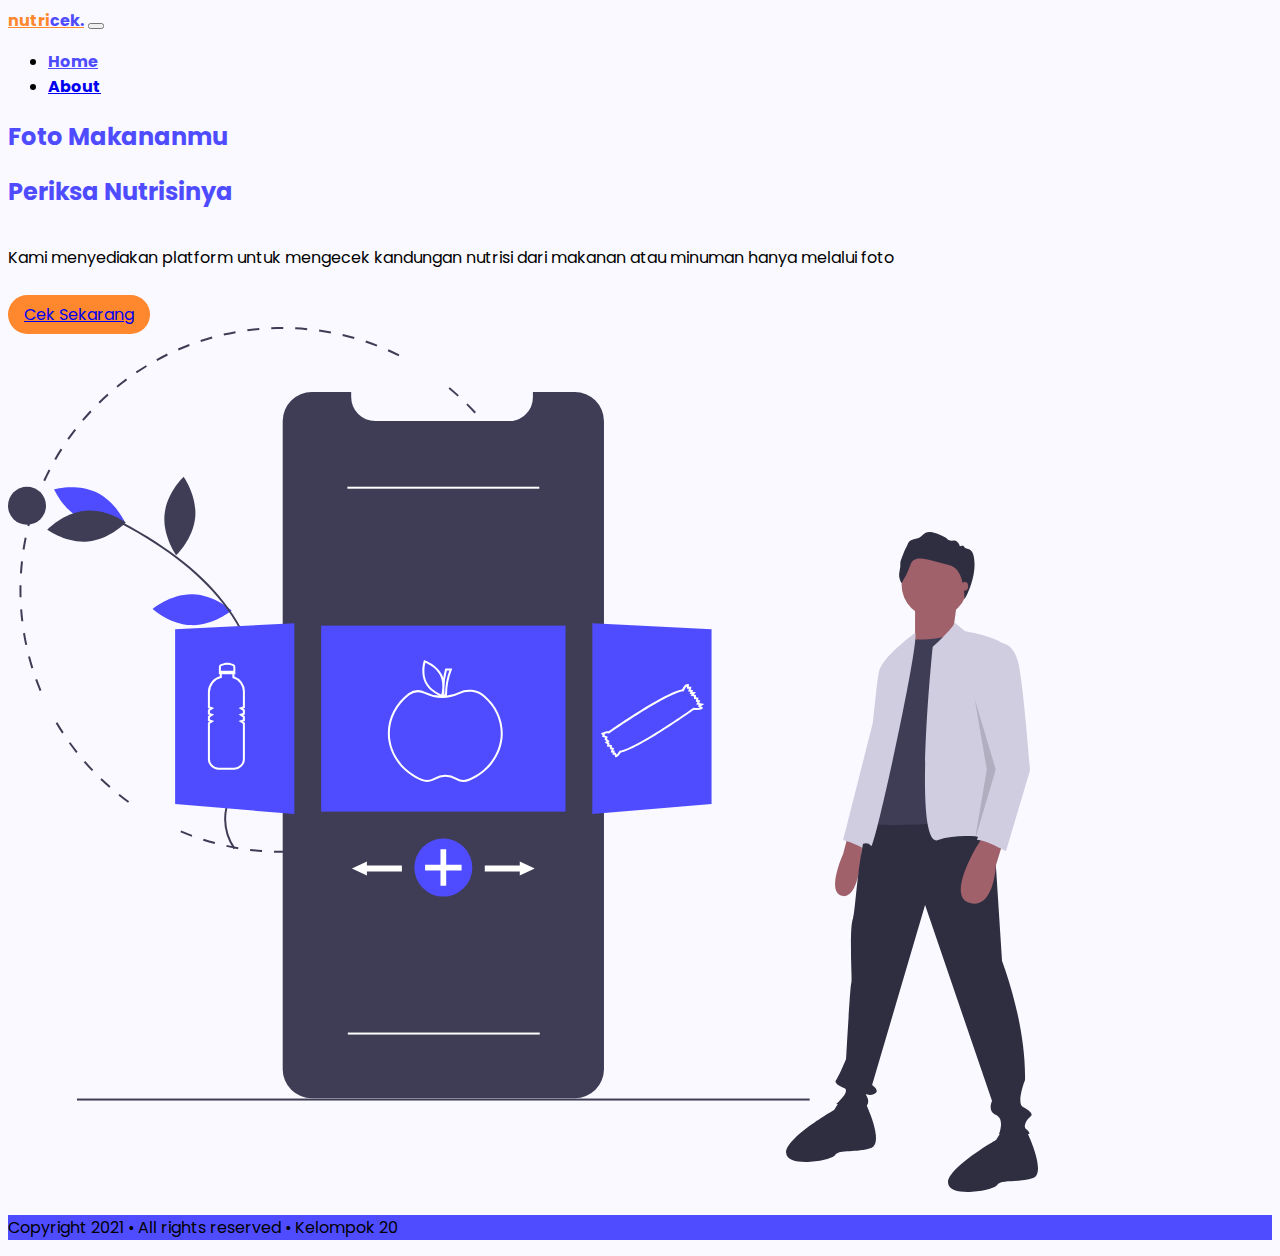
<file: index.html>
<!DOCTYPE html>
<html lang="en">
  <head>
    <!-- Required meta tags -->
    <meta charset="utf-8" />
    <meta name="viewport" content="width=device-width, initial-scale=1" />

    <!-- Bootstrap CSS -->
    <link href="https://cdn.jsdelivr.net/npm/bootstrap@5.1.3/dist/css/bootstrap.min.css" rel="stylesheet" integrity="sha384-1BmE4kWBq78iYhFldvKuhfTAU6auU8tT94WrHftjDbrCEXSU1oBoqyl2QvZ6jIW3" crossorigin="anonymous" />

    <!-- My CSS -->
    <link rel="stylesheet" href="./assets/styles/style.css" />

    <!-- Favicon -->
    <link rel="shortcut icon" href="./assets/images/nutrition.png" />

    <title>Nutri Cek</title>
  </head>
  <body>
    <header>
      <nav id="navbar"></nav>
    </header>

    <main>
      <section id="home">
        <div class="container">
          <div class="row justify-content-center align-items-center min-vh-100">
            <div class="col-12 col-md-6">
              <h2 class="fs-1 fw-bolder">Foto Makananmu</h2>
              <h2 class="fs-1 fw-bolder">Periksa Nutrisinya</h2>
              <p class="subtitle fw-light pe-5 lh-base">Kami menyediakan platform untuk mengecek kandungan nutrisi dari makanan atau minuman hanya melalui foto</p>
              <a href="/image-form.html" class="btn tombol text-white">Cek Sekarang</a>
            </div>
            <div class="col-12 col-md-6 mt-4 mt-md-0 hero">
              <img src="./assets/images/hero.svg" class="img-fluid" alt="Hero Image" />
            </div>
          </div>
        </div>
      </section>
    </main>

    <footer id="footer"></footer>

    <!-- Option 1: Bootstrap Bundle with Popper -->
    <script src="https://cdn.jsdelivr.net/npm/bootstrap@5.1.3/dist/js/bootstrap.bundle.min.js" integrity="sha384-ka7Sk0Gln4gmtz2MlQnikT1wXgYsOg+OMhuP+IlRH9sENBO0LRn5q+8nbTov4+1p" crossorigin="anonymous"></script>

    <!-- My Scripts -->
    <script src="./assets/scripts/components/Navbar.js"></script>
    <script src="./assets/scripts/components/Footer.js"></script>
    <script>
      Navbar("home");
      Footer();
    </script>
  </body>
</html>
</file>
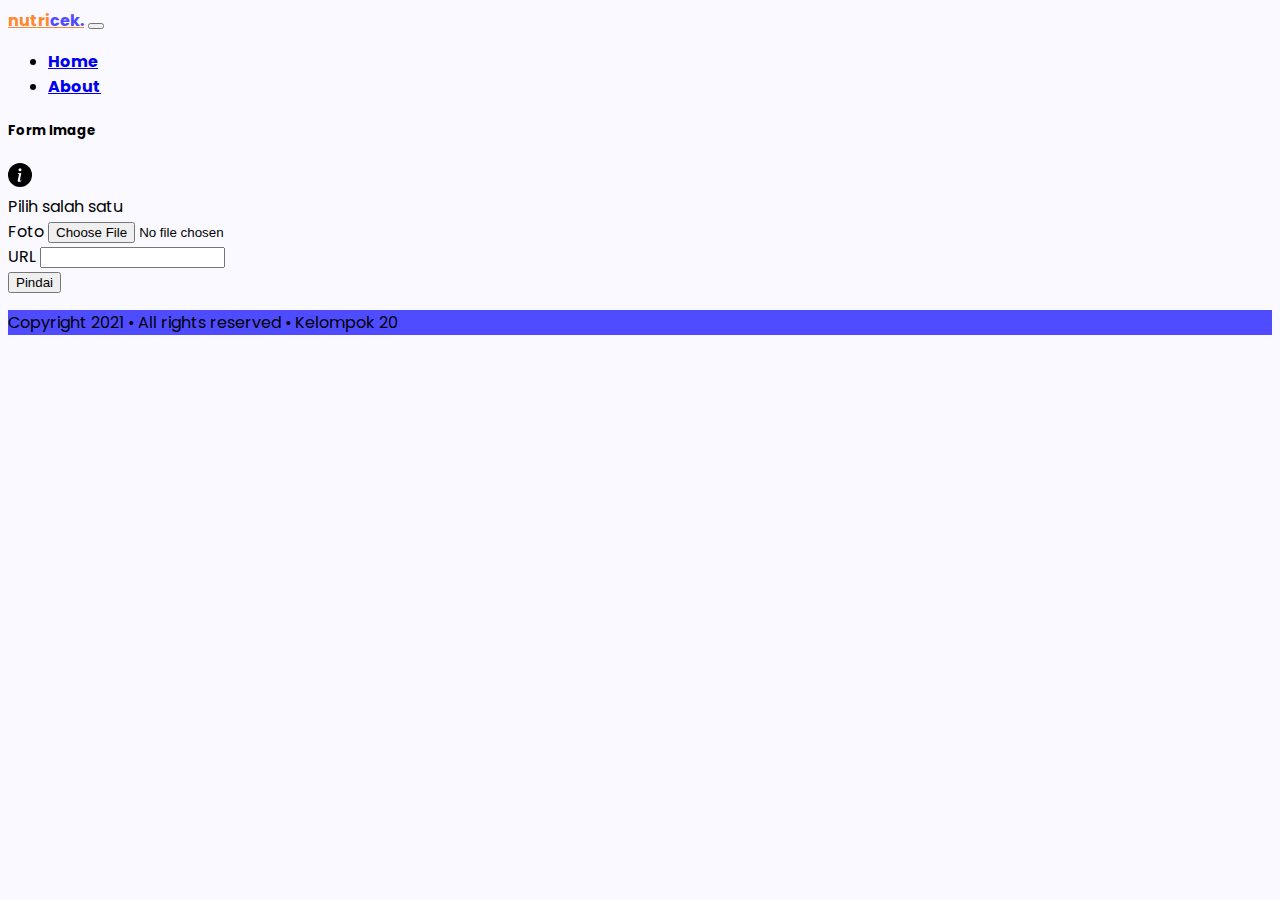
<file: image-form.html>
<!DOCTYPE html>
<html lang="en">
  <head>
    <!-- Required meta tags -->
    <meta charset="utf-8" />
    <meta name="viewport" content="width=device-width, initial-scale=1" />

    <!-- Bootstrap CSS -->
    <link href="https://cdn.jsdelivr.net/npm/bootstrap@5.1.3/dist/css/bootstrap.min.css" rel="stylesheet" integrity="sha384-1BmE4kWBq78iYhFldvKuhfTAU6auU8tT94WrHftjDbrCEXSU1oBoqyl2QvZ6jIW3" crossorigin="anonymous" />

    <!-- My CSS -->
    <link rel="stylesheet" href="./assets/styles/style.css" />

    <!-- Favicon -->
    <link rel="shortcut icon" href="./assets/images/nutrition.png" />

    <title>Nutri Cek | Form Image</title>
  </head>
  <body>
    <header>
      <nav id="navbar"></nav>
    </header>

    <main>
      <section id="form-image">
        <div class="container">
          <div class="row justify-content-center align-items-center min-vh-100">
            <div class="col-12 col-md-6">
              <div class="card shadow">
                <h5 class="card-header py-4">Form Image</h5>
                <!-- <form action="./result.html" method="GET"> -->
                <div class="card-body">
                  <svg xmlns="http://www.w3.org/2000/svg" style="display: none">
                    <symbol id="check-circle-fill" fill="currentColor" viewBox="0 0 16 16">
                      <path d="M16 8A8 8 0 1 1 0 8a8 8 0 0 1 16 0zm-3.97-3.03a.75.75 0 0 0-1.08.022L7.477 9.417 5.384 7.323a.75.75 0 0 0-1.06 1.06L6.97 11.03a.75.75 0 0 0 1.079-.02l3.992-4.99a.75.75 0 0 0-.01-1.05z" />
                    </symbol>
                    <symbol id="info-fill" fill="currentColor" viewBox="0 0 16 16">
                      <path
                        d="M8 16A8 8 0 1 0 8 0a8 8 0 0 0 0 16zm.93-9.412-1 4.705c-.07.34.029.533.304.533.194 0 .487-.07.686-.246l-.088.416c-.287.346-.92.598-1.465.598-.703 0-1.002-.422-.808-1.319l.738-3.468c.064-.293.006-.399-.287-.47l-.451-.081.082-.381 2.29-.287zM8 5.5a1 1 0 1 1 0-2 1 1 0 0 1 0 2z"
                      />
                    </symbol>
                    <symbol id="exclamation-triangle-fill" fill="currentColor" viewBox="0 0 16 16">
                      <path
                        d="M8.982 1.566a1.13 1.13 0 0 0-1.96 0L.165 13.233c-.457.778.091 1.767.98 1.767h13.713c.889 0 1.438-.99.98-1.767L8.982 1.566zM8 5c.535 0 .954.462.9.995l-.35 3.507a.552.552 0 0 1-1.1 0L7.1 5.995A.905.905 0 0 1 8 5zm.002 6a1 1 0 1 1 0 2 1 1 0 0 1 0-2z"
                      />
                    </symbol>
                  </svg>
                  <div class="alert alert-primary d-flex align-items-center" role="alert">
                    <svg class="bi flex-shrink-0 me-2" width="24" height="24" role="img" aria-label="Info:"><use xlink:href="#info-fill" /></svg>
                    <div>Pilih salah satu</div>
                  </div>
                  <div class="my-4">
                    <label for="image" class="form-label">Foto</label>
                    <input class="form-control" type="file" id="image" />
                  </div>
                  <div class="my-4">
                    <label for="url" class="form-label">URL</label>
                    <input type="text" class="form-control" name="url" id="url" />
                  </div>
                </div>
                <div class="card-footer py-3 text-end">
                  <button class="btn btn-outline-primary" id="pindai">Pindai</button>
                </div>
              </div>
            </div>
          </div>
        </div>
      </section>
    </main>

    <footer id="footer"></footer>

    <!-- Option 1: Bootstrap Bundle with Popper -->
    <script src="https://cdn.jsdelivr.net/npm/bootstrap@5.1.3/dist/js/bootstrap.bundle.min.js" integrity="sha384-ka7Sk0Gln4gmtz2MlQnikT1wXgYsOg+OMhuP+IlRH9sENBO0LRn5q+8nbTov4+1p" crossorigin="anonymous"></script>

    <!-- My Scripts -->
    <script src="./assets/scripts/image-form.js"></script>
    <script src="./assets/scripts/components/Navbar.js"></script>
    <script src="./assets/scripts/components/Footer.js"></script>
    <script>
      Navbar();
      Footer();
    </script>
  </body>
</html>
</file>
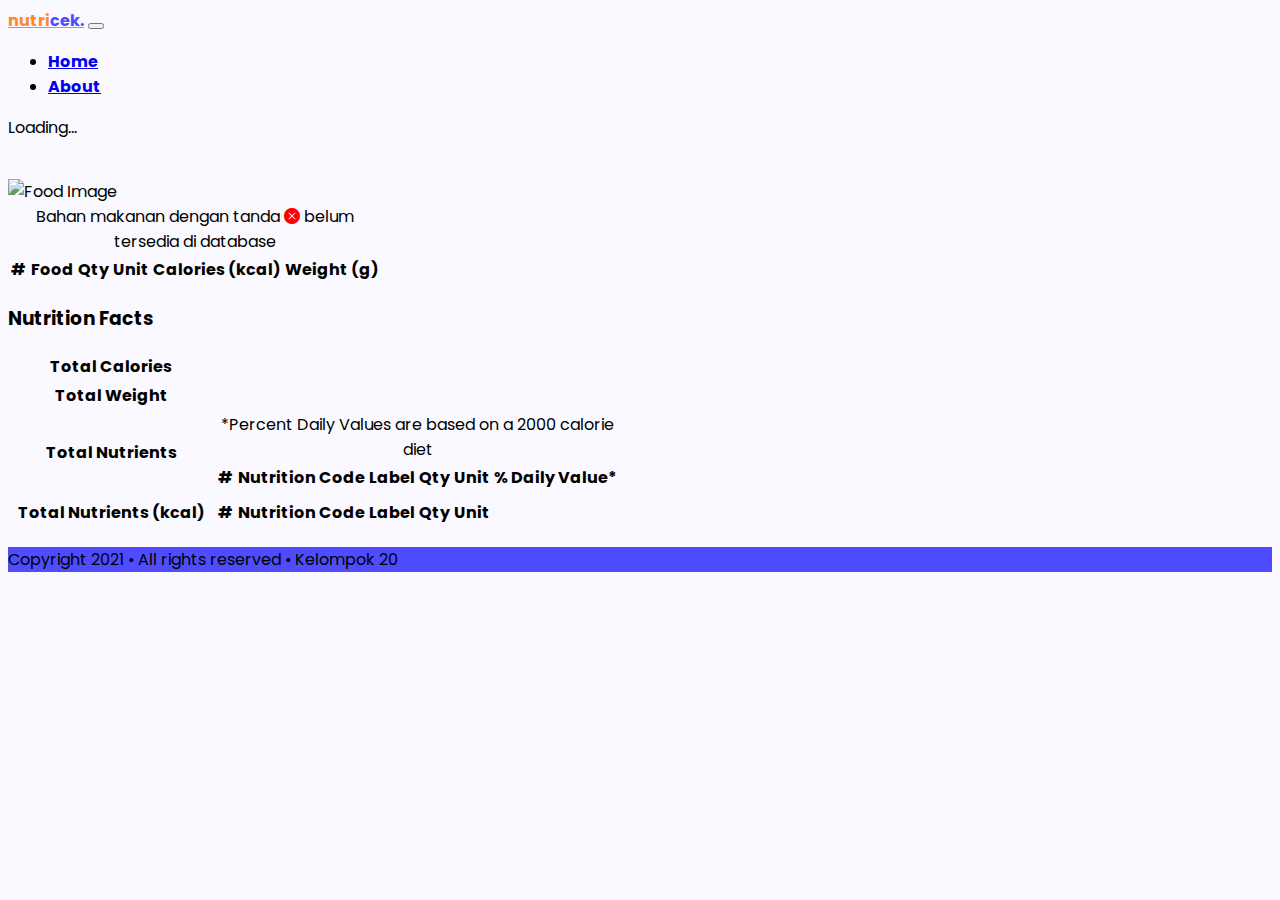
<file: nutrition-result.html>
<!DOCTYPE html>
<html lang="en">
  <head>
    <!-- Required meta tags -->
    <meta charset="utf-8" />
    <meta name="viewport" content="width=device-width, initial-scale=1" />

    <!-- Bootstrap CSS -->
    <link href="https://cdn.jsdelivr.net/npm/bootstrap@5.1.3/dist/css/bootstrap.min.css" rel="stylesheet" integrity="sha384-1BmE4kWBq78iYhFldvKuhfTAU6auU8tT94WrHftjDbrCEXSU1oBoqyl2QvZ6jIW3" crossorigin="anonymous" />

    <!-- My CSS -->
    <link rel="stylesheet" href="./assets/styles/style.css" />

    <!-- Favicon -->
    <link rel="shortcut icon" href="./assets/images/nutrition.png" />

    <title>Nutri Cek | Hasil Nutrisi</title>
  </head>
  <body>
    <header>
      <nav id="navbar"></nav>
    </header>

    <main>
      <section id="hasil-nutrisi">
        <div class="container mt-4 mt-md-5">
          <div class="row justify-content-center align-items-center min-vh-100">
            <div class="col-12" id="loading">
              <div class="d-flex justify-content-center">
                <div class="spinner-border text-primary" style="width: 4rem; height: 4rem" role="status">
                  <span class="visually-hidden">Loading...</span>
                </div>
              </div>
            </div>
            <div class="col-12 d-none" id="result-card">
              <div class="card shadow">
                <div class="row g-0">
                  <div class="col-md-4">
                    <img class="img-fluid rounded-start" id="food-image" alt="Food Image" />
                  </div>
                  <div class="col-md-8 mt-3 mt-md-0">
                    <div class="card-body">
                      <div class="table-responsive mb-2">
                        <table class="table table-striped caption-top">
                          <caption>
                            Bahan makanan dengan tanda
                            <i class="bi bi-x-circle-fill" style="color: red"></i>
                            belum tersedia di database
                          </caption>
                          <thead>
                            <tr>
                              <th scope="col">#</th>
                              <th scope="col">Food</th>
                              <th scope="col" class="text-end">Qty</th>
                              <th scope="col">Unit</th>
                              <th scope="col" class="text-end">Calories (kcal)</th>
                              <th scope="col" class="text-end">Weight (g)</th>
                            </tr>
                          </thead>
                          <tbody id="tbody"></tbody>
                        </table>
                      </div>
                    </div>
                  </div>
                </div>
              </div>
            </div>
            <div class="col-12 d-none my-5" id="nutrition-facts">
              <div class="card shadow">
                <div class="card-body">
                  <h3 class="card-title text-center">Nutrition Facts</h3>
                  <div class="table-responsive" style="max-height: 100%">
                    <table class="table table-bordered">
                      <tbody>
                        <tr>
                          <th width="200">Total Calories</th>
                          <th id="total-calories"></th>
                        </tr>
                        <tr>
                          <th>Total Weight</th>
                          <th id="total-weight"></th>
                        </tr>
                        <tr>
                          <th>Total Nutrients</th>
                          <td>
                            <div class="table-responsive">
                              <table class="table table-striped caption-top">
                                <caption>
                                  *Percent Daily Values are based on a 2000 calorie diet
                                </caption>
                                <thead>
                                  <tr>
                                    <th scope="col">#</th>
                                    <th scope="col">Nutrition Code</th>
                                    <th scope="col">Label</th>
                                    <th scope="col" class="text-end">Qty</th>
                                    <th scope="col">Unit</th>
                                    <th scope="col" class="text-end">% Daily Value*</th>
                                  </tr>
                                </thead>
                                <tbody id="tbody-result"></tbody>
                              </table>
                            </div>
                          </td>
                        </tr>
                        <tr>
                          <th>Total Nutrients (kcal)</th>
                          <td>
                            <div class="table-responsive">
                              <table class="table table-striped">
                                <thead>
                                  <tr>
                                    <th scope="col">#</th>
                                    <th scope="col">Nutrition Code</th>
                                    <th scope="col">Label</th>
                                    <th scope="col" class="text-end">Qty</th>
                                    <th scope="col">Unit</th>
                                  </tr>
                                </thead>
                                <tbody id="tbody-kcal"></tbody>
                              </table>
                            </div>
                          </td>
                        </tr>
                      </tbody>
                    </table>
                  </div>
                </div>
              </div>
            </div>
          </div>
        </div>
      </section>
    </main>

    <footer id="footer"></footer>

    <!-- Option 1: Bootstrap Bundle with Popper -->
    <script src="https://cdn.jsdelivr.net/npm/bootstrap@5.1.3/dist/js/bootstrap.bundle.min.js" integrity="sha384-ka7Sk0Gln4gmtz2MlQnikT1wXgYsOg+OMhuP+IlRH9sENBO0LRn5q+8nbTov4+1p" crossorigin="anonymous"></script>

    <!-- My Script -->
    <script src="./assets/scripts/nutrition-result.js" type="module" async></script>
    <script src="./assets/scripts/components/Navbar.js"></script>
    <script src="./assets/scripts/components/Footer.js"></script>
    <script>
      Navbar();
      Footer();
    </script>
  </body>
</html>
</file>
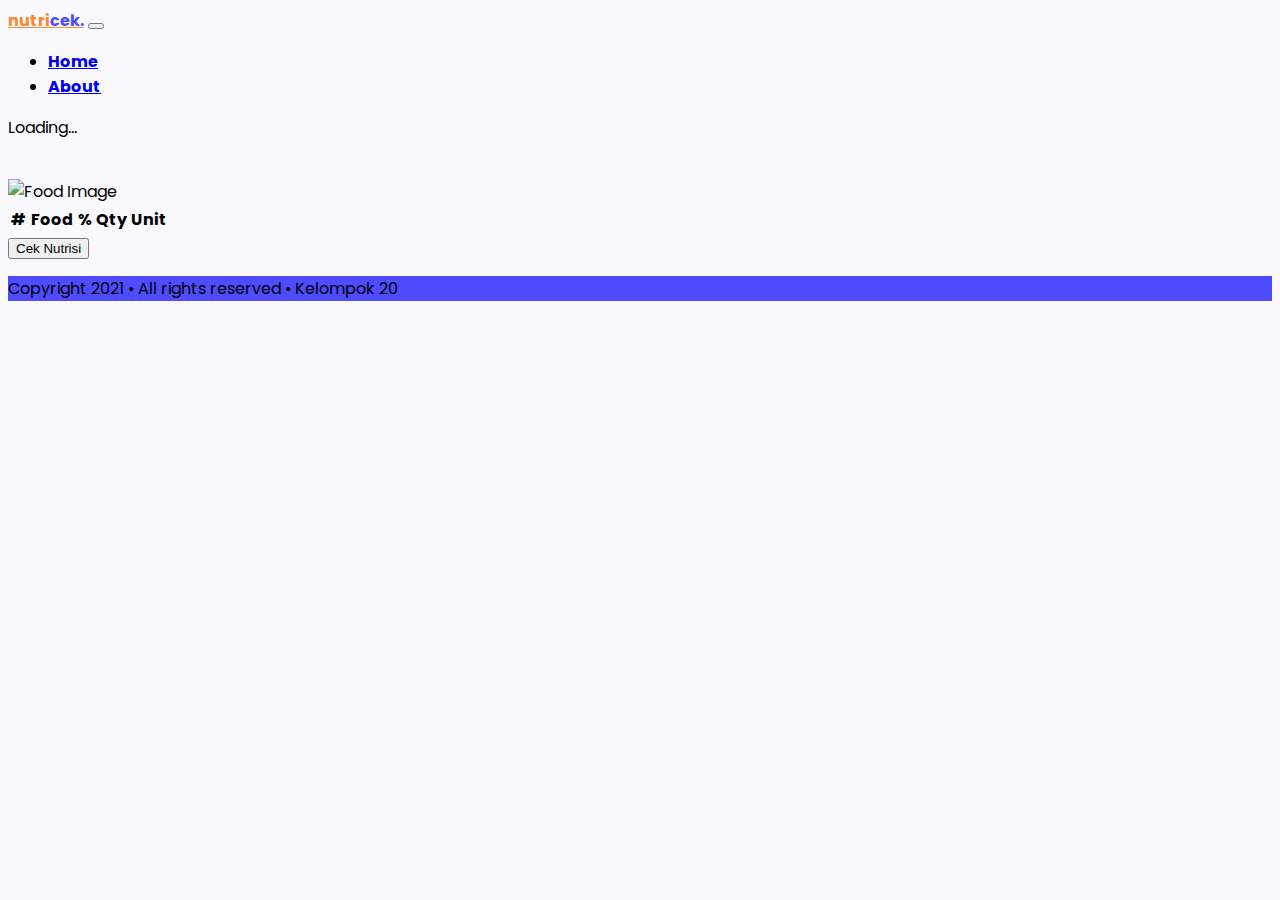
<file: scan-result.html>
<!DOCTYPE html>
<html lang="en">
  <head>
    <!-- Required meta tags -->
    <meta charset="utf-8" />
    <meta name="viewport" content="width=device-width, initial-scale=1" />

    <!-- Bootstrap CSS -->
    <link href="https://cdn.jsdelivr.net/npm/bootstrap@5.1.3/dist/css/bootstrap.min.css" rel="stylesheet" integrity="sha384-1BmE4kWBq78iYhFldvKuhfTAU6auU8tT94WrHftjDbrCEXSU1oBoqyl2QvZ6jIW3" crossorigin="anonymous" />

    <!-- My CSS -->
    <link rel="stylesheet" href="./assets/styles/style.css" />

    <!-- Favicon -->
    <link rel="shortcut icon" href="./assets/images/nutrition.png" />

    <title>Nutri Cek | Hasil Pemindaian</title>
  </head>
  <body>
    <header>
      <nav id="navbar"></nav>
    </header>

    <main>
      <section id="result">
        <div class="container mt-4 mt-md-0">
          <div class="row justify-content-center align-items-center min-vh-100">
            <div class="col-12" id="loading">
              <div class="d-flex justify-content-center">
                <div class="spinner-border text-primary" style="width: 4rem; height: 4rem" role="status">
                  <span class="visually-hidden">Loading...</span>
                </div>
              </div>
            </div>
            <div class="col-12 d-none" id="result-card">
              <div class="card mb-3 shadow">
                <div class="row g-0">
                  <div class="col-md-4">
                    <img class="img-fluid rounded-start" id="food-image" alt="Food Image" />
                  </div>
                  <div class="col-md-8 mt-3 mt-md-0">
                    <div class="card-body">
                      <div class="table-responsive mb-2">
                        <table class="table table-hover">
                          <thead>
                            <tr>
                              <th scope="col">#</th>
                              <th scope="col">Food</th>
                              <th scope="col">%</th>
                              <th scope="col">Qty</th>
                              <th scope="col">Unit</th>
                            </tr>
                          </thead>
                          <tbody id="tbody"></tbody>
                        </table>
                      </div>
                      <div class="text-center mt-2">
                        <button class="btn btn-outline-primary" id="cek-nutrisi">Cek Nutrisi</button>
                      </div>
                    </div>
                  </div>
                </div>
              </div>
            </div>
          </div>
        </div>
      </section>
    </main>

    <footer id="footer"></footer>

    <!-- Option 1: Bootstrap Bundle with Popper -->
    <script src="https://cdn.jsdelivr.net/npm/bootstrap@5.1.3/dist/js/bootstrap.bundle.min.js" integrity="sha384-ka7Sk0Gln4gmtz2MlQnikT1wXgYsOg+OMhuP+IlRH9sENBO0LRn5q+8nbTov4+1p" crossorigin="anonymous"></script>

    <!-- My Script -->
    <script src="./assets/scripts/scan-result.js" type="module" async></script>
    <script src="./assets/scripts/components/Navbar.js"></script>
    <script src="./assets/scripts/components/Footer.js"></script>
    <script>
      Navbar();
      Footer();
    </script>
  </body>
</html>
</file>
<file: assets/styles/style.css>
@import url("https://fonts.googleapis.com/css2?family=Poppins&display=swap");
@import url("https://cdn.jsdelivr.net/npm/bootstrap-icons@1.6.1/font/bootstrap-icons.css");

/* Color Palette */
:root {
  /* Main Color */
  --white: #f9f9ff;
  --blue: #4f4cff;
  --orange: #ff872e;

  /* Hover Color */
  --orange-hover: #ff6d00;
  --gray-hover: #353353;
}

body {
  background: var(--white);
  font-family: "Poppins", sans-serif;
}

/* Navbar */
nav {
  background-color: var(--white);
}

.navbar .navbar-brand {
  color: var(--orange);
  font-weight: bolder;
}

.navbar .navbar-brand:hover,
.navbar .navbar-brand:visited {
  color: var(--orange);
}

.navbar .navbar-brand span,
.navbar .navbar-nav .nav-link.active {
  color: var(--blue);
}

.nav-item a {
  font-size: 1rem;
  font-weight: bold;
}

.navbar .navbar-nav .nav-link.active:hover {
  color: var(--blue);
}

.navbar .navbar-nav .nav-link:hover {
  color: var(--gray-hover);
}

/* Home */
#home h2 {
  color: var(--blue);
}

.subtitle {
  padding: 1rem 0;
}

/* Footer */
footer {
  background-color: var(--blue);
}

/* Utilities */
.tombol {
  background-color: var(--orange);
  border-radius: 40px;
  padding: 0.5rem 1rem;
}

.tombol:hover {
  background-color: var(--orange-hover);
}

.table-responsive {
  max-height: 380px;
}
</file>
